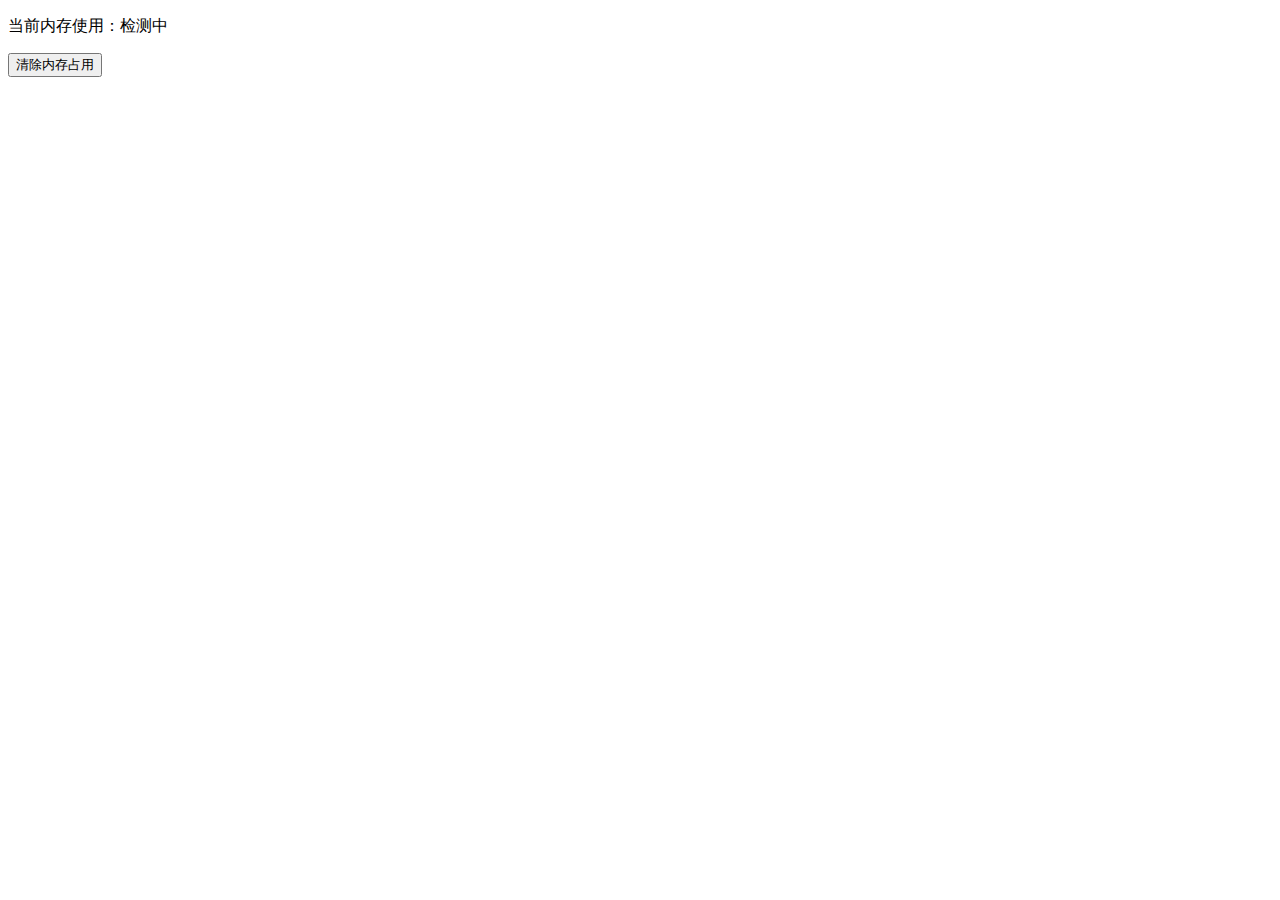
<file: haha/index.html>
<!DOCTYPE html>
<html>
<head>
    <meta charset="utf-8" />
    <title>丢人的内存检测</title>
    <meta name="viewport" content="width=device-width, initial-scale=1">

</head>
<body>
    <p id="ram">当前内存使用：检测中</p>
        <script>
            var i = 10;
            var interval = setInterval(function(){ram()},800);
            function ram(){
                if(i<=5){
                    var ram = Math.floor(Math.random()*10);
                }
                if(i>5&&i<=10){
                    var ram = Math.floor(Math.random()*10)+10;
                }
                if(i>10&&i<=15){
                    var ram = Math.floor(Math.random()*20)+20;
                }
                if(i>15&&i<=20){
                    var ram = Math.floor(Math.random()*30)+40;
                }
                if(i>20&&i<=30){
                    var ram = Math.floor(Math.random()*20)+70;
                }
                if(i>30){
                    var ram = Math.floor(Math.random()*10)+90;
                }
                i++;
                document.getElementById("ram").innerHTML = "当前内存使用："+ram+"%";
            }
            function clean(){
                alert("清除成功！");
                i = 0;
            }
        </script>
    <input type="button" value="清除内存占用" onclick="clean()">
</body>
</html>
</file>
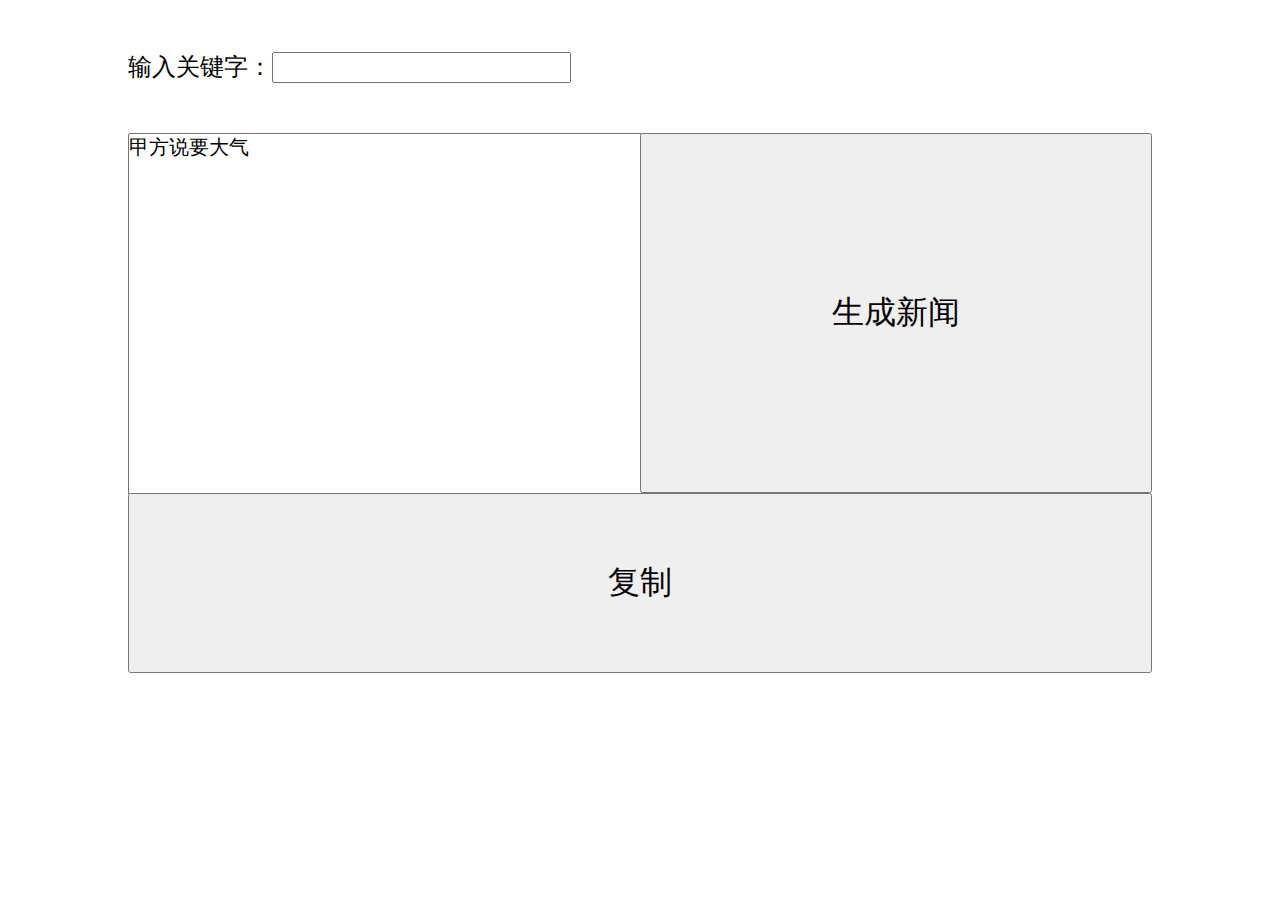
<file: news/index.html>
<!DOCTYPE html>
<html>
<head>
    <meta charset="utf-8" />
    <meta http-equiv="X-UA-Compatible" content="IE=edge">
    <title>一键新闻生成器</title>
    <meta name="viewport" content="width=device-width, initial-scale=1">

    <style>
        html{
            height: 100%;
        }
        *{
            padding: 0;
            margin: 0;
            font-family: 'Microsoft YaHei';
        }
        body{
            padding: 0;
            margin: 0;
            margin-left:10%; 
            height: 100%;
            width: 80%;
        }
        .Key,{
            font-size: 1em;
        }
        .left{
            float: left;
            width: 50%;
            height: 100%;
        }
        #lj{
            font-size: 20px;
            padding: 0;
            margin: 0;
            width: 100%;
            height: 100%;
            resize: none;
        }
        #sub,#copy{
            width: 100%;
            height: 100%;
            font-size: 2em;
        }
        .right{
            float:left;
            width: 50%;
            height: 100%;
        }

    
    </style>
</head>
<body>
    <div style="padding-top:5%; font-size: 1.5em">
        输入关键字：<input class="Key" type="text" id="mt" style="font-size:1em">
    </div>
    <div style="margin:50px 0 0 0; height: 40%">
        <div class="left">
            <textarea id="lj">甲方说要大气</textarea>
        </div>
        <div class="right">
            <button id="sub">生成新闻</button>
        </div>
    </div>
    <div style="height:20%">
        <button id="copy">复制</button>
    </div>
</body>
</html> 

<script>
    sub.onclick = function makelaji(){
        var key = document.getElementById('mt').value;  
        if(key==''){
            window.alert("你给我输入啊");
            document.getElementById('lj').value = "";
        }else{
            document.getElementById('lj').value= key + "是什么意思？" + key +"是什么梗？"+ key +"是谁？"+"这个梗又从何而来？"+ "为什么一瞬间就有很多人使用这个梗？" + "为什么大家都在"+key+"？"+ "相信不少同学都很想了解这个梗，下面就让小编为大家介绍一下"+ key +"的详细内容。"+ key +"是什么意思？"+ key +"是什么梗？"+ key +"是谁？这个梗又是从何而来？为什么一瞬间就有好多人使用这个梗？为什么大家都在"+ key +"？相信不少同学都很想了解这个梗，下面就让小编来为大家介绍一下"+ key +"梗的详细内容。"+ key +"是什么意思？"+ key +"是什么梗？"+ key +"是谁？这个梗又是从何而来？为什么一瞬间就有好多人使用这个梗？为什么大家都在"+ key +"？相信不少同学都很想了解这个梗，下面就让小编来为大家介绍一下"+ key +"梗的详细内容。"+ key +"是什么意思？"+ key +"是什么梗？"+ key +"是谁？这个梗又是从何而来？为什么一瞬间就有好多人使用这个梗？为什么大家都在"+ key +"？相信不少同学都很想了解这个梗，下面就让小编来为大家介绍一下"+ key +"梗的详细内容。" + '\n'+'\n' + "以上就是"+ key +"的全部内容，希望能够帮助到大家。";
        }
        console.log(key);
    }

    copy.onclick = function coPy(){
        var content = document.getElementById('lj');
        content.select();
        document.execCommand("copy");
    }

</script>
</file>
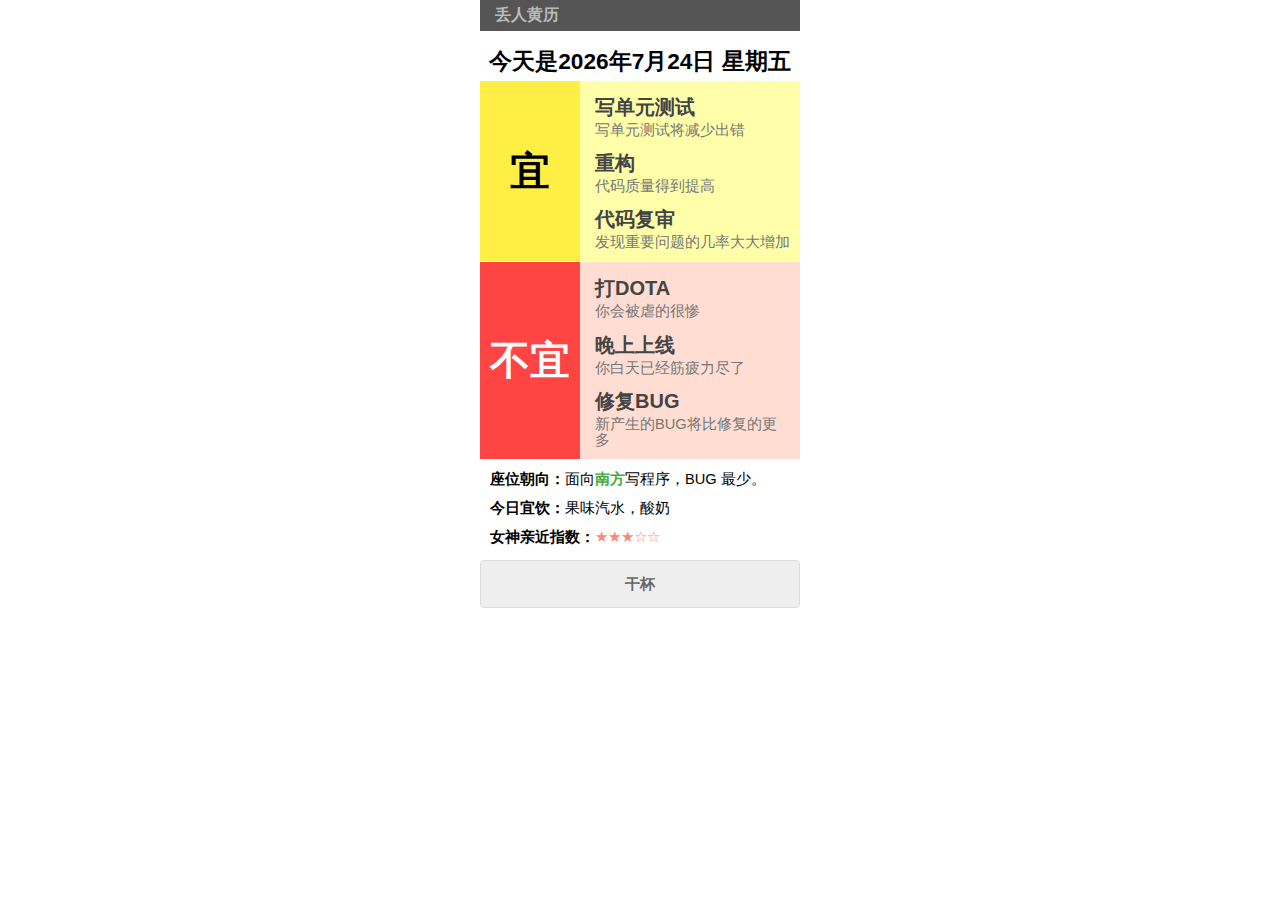
<file: oldage/index.html>
<!DOCTYPE html>
<html>
<head>
    <meta charset="utf-8" />
    <title>尽人事，听天命</title>
    <link rel="stylesheet" type="text/css" media="screen" href="./main.css" />
    <script src="./jquery.js"></script> 
    <script src="./main.js"></script>
</head>
<body>
    <div class="container">
        <div class="title">
            丢人黄历
        </div>
        <div class="date">
        </div>
        <div class="good">
            <div class="title">
                <table>
                    <tr><td>宜</td></tr>
                </table>
            </div>
            <div class="content">
                <ul></ul>
            </div>
            <div class="clear"></div>
        </div>
        <div class="split"></div>
        <div class="bad">
            <div class="title">
                <table>
                    <tr><td>不宜</td></tr>
                </table>
            </div>
            <div class="content">
                <ul></ul>
            </div>
            <div class="clear"></div>
        </div>
        <div class="split"></div>
        <div class="line-tip">
            <strong>座位朝向：</strong>面向<span class="direction_value"></span>写程序，BUG 最少。
        </div>
        <div class="line-tip">
            <strong>今日宜饮：</strong><span class="drink_value"></span>
        </div>
        <div class="line-tip">
            <strong>女神亲近指数：</strong><span class="goddes_value"></span>
        </div>
        <div class="adlink">
            <a href="http://http://www.acfun.cn/" target="dev_qiu_qian">干杯</a>
        </div>
    </div>
</body>
</html>
</file>
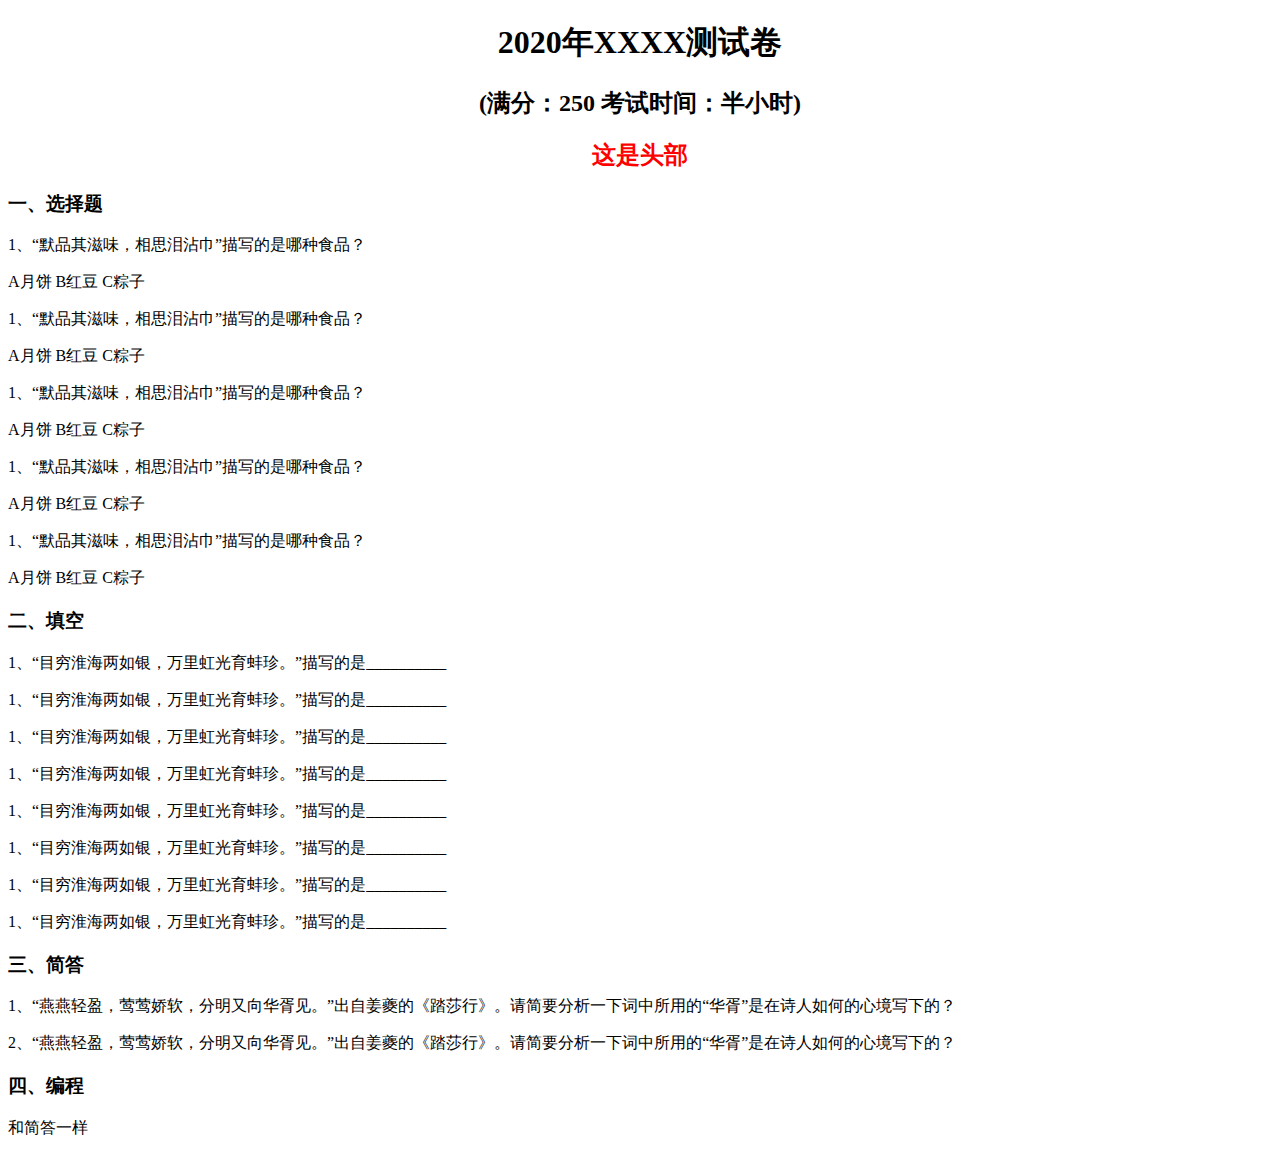
<file: test/index.html>
<!DOCTYPE html>
<html lang="zh">
<head>
  <meta charset="UTF-8">
  <meta name="viewport" content="width=device-width, initial-scale=1.0">
  <meta http-equiv="X-UA-Compatible" content="ie=edge">
  <title>XXX考卷</title>
  <style>
    .tips{
      color: red;
    }
    .head h1, .head h2{
      text-align: center;
    }
  </style>
</head>
<body>
  <div class="head">
    <h1>
      2020年XXXX测试卷
    </h1>
    <h2>
      (满分：250 考试时间：半小时)
    </h2>
    <h2 class="tips">这是头部</h2>
  </div>
  <div class="t1">
    <h3>一、选择题</h3>
    <p class="t1-que">1、“默品其滋味，相思泪沾巾”描写的是哪种食品？</p>
    <p class="t1-option">
      <span>A月饼</span>
      <span>B红豆</span>
      <span>C粽子</span>
    </p>
    <p class="t1-que">1、“默品其滋味，相思泪沾巾”描写的是哪种食品？</p>
    <p class="t1-option">
      <span>A月饼</span>
      <span>B红豆</span>
      <span>C粽子</span>
    </p>
    <p class="t1-que">1、“默品其滋味，相思泪沾巾”描写的是哪种食品？</p>
    <p class="t1-option">
      <span>A月饼</span>
      <span>B红豆</span>
      <span>C粽子</span>
    </p>
    <p class="t1-que">1、“默品其滋味，相思泪沾巾”描写的是哪种食品？</p>
    <p class="t1-option">
      <span>A月饼</span>
      <span>B红豆</span>
      <span>C粽子</span>
    </p>
    <p class="t1-que">1、“默品其滋味，相思泪沾巾”描写的是哪种食品？</p>
    <p class="t1-option">
      <span>A月饼</span>
      <span>B红豆</span>
      <span>C粽子</span>
    </p>
  </div>
  <div class="t2">
    <h3>二、填空</h3>
    <p class="t2-que">1、“目穷淮海两如银，万里虹光育蚌珍。”描写的是__________</p>
    <p class="t2-que">1、“目穷淮海两如银，万里虹光育蚌珍。”描写的是__________</p>
    <p class="t2-que">1、“目穷淮海两如银，万里虹光育蚌珍。”描写的是__________</p>
    <p class="t2-que">1、“目穷淮海两如银，万里虹光育蚌珍。”描写的是__________</p>
    <p class="t2-que">1、“目穷淮海两如银，万里虹光育蚌珍。”描写的是__________</p>
    <p class="t2-que">1、“目穷淮海两如银，万里虹光育蚌珍。”描写的是__________</p>
    <p class="t2-que">1、“目穷淮海两如银，万里虹光育蚌珍。”描写的是__________</p>
    <p class="t2-que">1、“目穷淮海两如银，万里虹光育蚌珍。”描写的是__________</p>
  </div>
  <div class="t3">
    <h3>三、简答</h3>
    <p class="t3-que">1、“燕燕轻盈，莺莺娇软，分明又向华胥见。”出自姜夔的《踏莎行》。请简要分析一下词中所用的“华胥”是在诗人如何的心境写下的？</p>
    <p class="t3-que">2、“燕燕轻盈，莺莺娇软，分明又向华胥见。”出自姜夔的《踏莎行》。请简要分析一下词中所用的“华胥”是在诗人如何的心境写下的？</p>
  </div>
  <div class="t4">
    <h3>四、编程</h3>
    <p>和简答一样</p>
  </div>
</body>
</html>
</file>
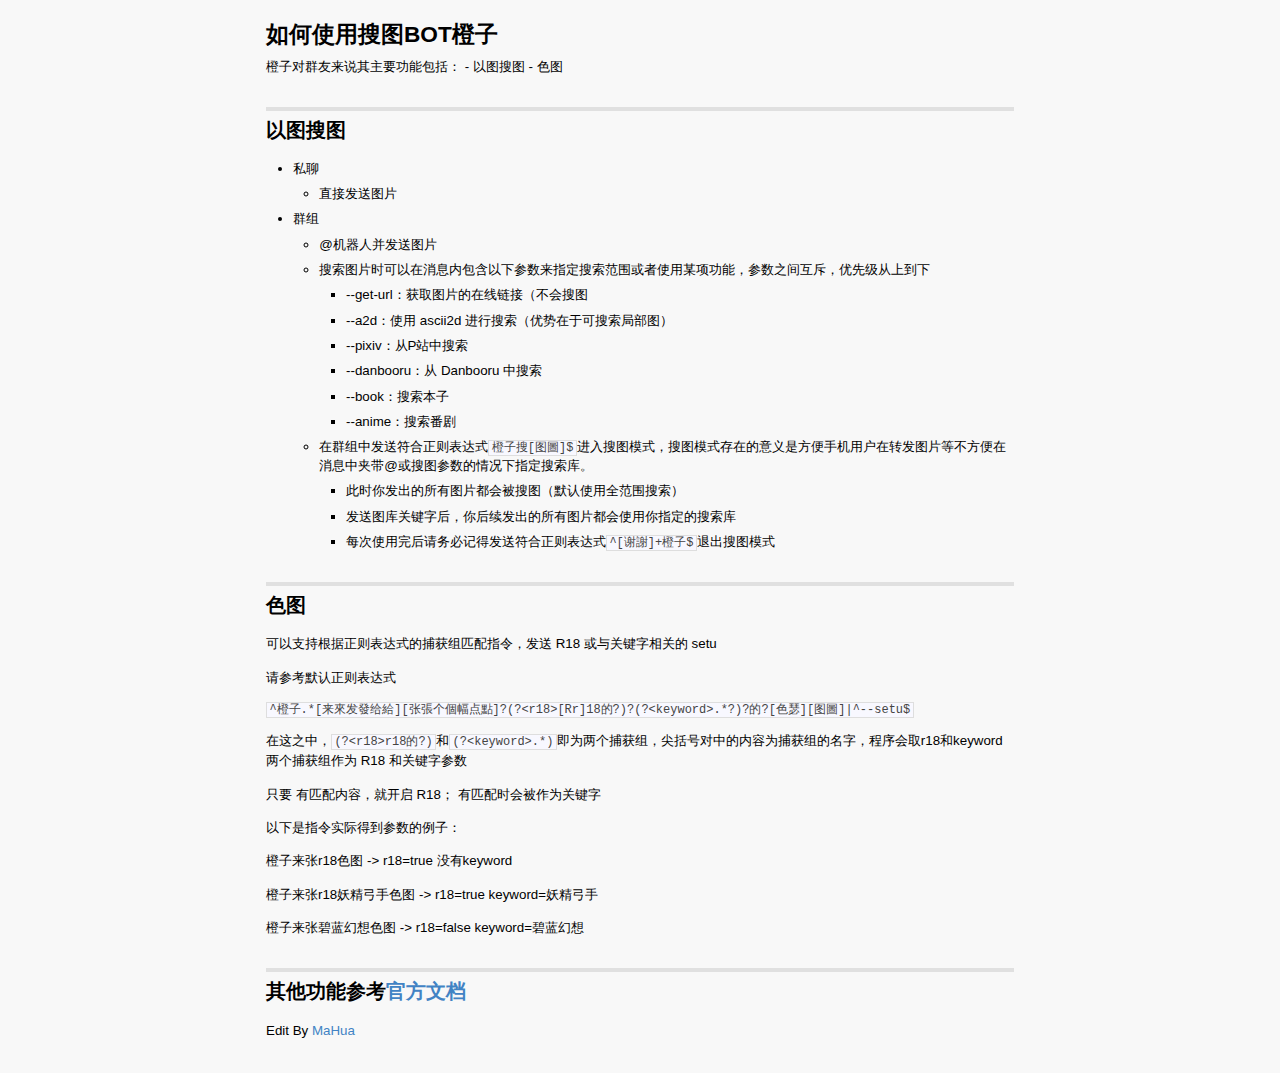
<file: sb/info.html>
<html lang="en"><head>
    <meta charset="UTF-8">
    <title></title>
<style id="system" type="text/css">*{margin:0;padding:0;}body {	font:13.34px helvetica,arial,freesans,clean,sans-serif;	color:black;	line-height:1.4em;	background-color: #F8F8F8;	padding: 0.7em;}p {	margin:1em 0;	line-height:1.5em;}table {	font-size:inherit;	font:100%;	margin:1em;}table th{border-bottom:1px solid #bbb;padding:.2em 1em;}table td{border-bottom:1px solid #ddd;padding:.2em 1em;}input[type=text],input[type=password],input[type=image],textarea{font:99% helvetica,arial,freesans,sans-serif;}select,option{padding:0 .25em;}optgroup{margin-top:.5em;}pre,code{font:12px Monaco,"Courier New","DejaVu Sans Mono","Bitstream Vera Sans Mono",monospace;}pre {	margin:1em 0;	font-size:12px;	background-color:#eee;	border:1px solid #ddd;	padding:5px;	line-height:1.5em;	color:#444;	overflow:auto;	-webkit-box-shadow:rgba(0,0,0,0.07) 0 1px 2px inset;	-webkit-border-radius:3px;	-moz-border-radius:3px;border-radius:3px;white-space: pre-wrap;word-wrap:break-word;}pre code {	padding:0;	font-size:12px;	background-color:#eee;	border:none;}code {	font-size:12px;	background-color:#f8f8ff;	color:#444;	padding:0 .2em;	border:1px solid #dedede;}img{border:0;max-width:100%;}abbr{border-bottom:none;}a{color:#4183c4;text-decoration:none;}a:hover{text-decoration:underline;}a code,a:link code,a:visited code{color:#4183c4;}h2,h3{margin:1em 0;}h1,h2,h3,h4,h5,h6{border:0;}h1{font-size:170%;border-top:4px solid #aaa;padding-top:.5em;margin-top:1.5em;}h1:first-child{margin-top:0;padding-top:.25em;border-top:none;}h2{font-size:150%;margin-top:1.5em;border-top:4px solid #e0e0e0;padding-top:.5em;}h3{margin-top:1em;}hr{border:1px solid #ddd;}ul{margin:1em 0 1em 2em;}ol{margin:1em 0 1em 2em;}ul li,ol li{margin-top:.5em;margin-bottom:.5em;}ul ul,ul ol,ol ol,ol ul{margin-top:0;margin-bottom:0;}blockquote{margin:1em 0;border-left:5px solid #ddd;padding-left:.6em;color:#555;}dt{font-weight:bold;margin-left:1em;}dd{margin-left:2em;margin-bottom:1em;}@media screen and (min-width: 768px) {    body {        width: 748px;        margin:10px auto;    }}</style><style id="custom" type="text/css"></style></head>
<body marginheight="0"><h1>如何使用搜图BOT橙子</h1>
<p>橙子对群友来说其主要功能包括：
- 以图搜图
- 色图

</p>
<h2>以图搜图</h2>
<ul>
<li>私聊<ul>
<li>直接发送图片</li>
</ul>
</li>
<li>群组<ul>
<li>@机器人并发送图片</li>
<li>搜索图片时可以在消息内包含以下参数来指定搜索范围或者使用某项功能，参数之间互斥，优先级从上到下<ul>
<li>--get-url：获取图片的在线链接（不会搜图</li>
<li>--a2d：使用 ascii2d 进行搜索（优势在于可搜索局部图）</li>
<li>--pixiv：从P站中搜索</li>
<li>--danbooru：从 Danbooru 中搜索</li>
<li>--book：搜索本子</li>
<li>--anime：搜索番剧</li>
</ul>
</li>
<li>在群组中发送符合正则表达式<code>橙子搜[图圖]$</code>进入搜图模式，搜图模式存在的意义是方便手机用户在转发图片等不方便在消息中夹带@或搜图参数的情况下指定搜索库。<ul>
<li>此时你发出的所有图片都会被搜图（默认使用全范围搜索）</li>
<li>发送图库关键字后，你后续发出的所有图片都会使用你指定的搜索库</li>
<li>每次使用完后请务必记得发送符合正则表达式<code>^[谢謝]+橙子$</code>退出搜图模式</li>
</ul>
</li>
</ul>
</li>
</ul>
<h2>色图</h2>
<p>可以支持根据正则表达式的捕获组匹配指令，发送 R18 或与关键字相关的 setu

</p>
<p>请参考默认正则表达式

</p>
<p><code>^橙子.*[来來发發给給][张張个個幅点點]?(?&lt;r18&gt;[Rr]18的?)?(?&lt;keyword&gt;.*?)?的?[色瑟][图圖]|^--setu$</code>

</p>
<p>在这之中，<code>(?&lt;r18&gt;r18的?)</code>和<code>(?&lt;keyword&gt;.*)</code>即为两个捕获组，尖括号对中的内容为捕获组的名字，程序会取r18和keyword两个捕获组作为 R18 和关键字参数

</p>
<p>只要 <r18> 有匹配内容，就开启 R18；<keyword> 有匹配时会被作为关键字

</keyword></r18></p>
<p>以下是指令实际得到参数的例子：

</p>
<p>橙子来张r18色图 -&gt; r18=true 没有keyword

</p>
<p>橙子来张r18妖精弓手色图 -&gt; r18=true keyword=妖精弓手

</p>
<p>橙子来张碧蓝幻想色图 -&gt; r18=false keyword=碧蓝幻想

</p>
<h2>其他功能参考<a href="https://github.com/Tsuk1ko/CQ-picfinder-robot/wiki/%E5%A6%82%E4%BD%95%E9%A3%9F%E7%94%A8">官方文档</a></h2>
<p>Edit By <a href="http://mahua.jser.me">MaHua</a></p>
</body></html>
</file>
<file: oldage/main.css>
body * {
	font-family:"Consolas","Microsoft Yahei", Arial, sans-serif;
}

body {
	background: white;
	margin: 0;
	padding: 0;
}

.container {
	width: 320px;
	margin: 0 auto 50px;
}

.container>.title {
	color: #bbb;
	font-weight: bold;
	margin-bottom: 10px;
	background: #555;
	padding: 5px 15px;
}

.adlink {
	text-align: center;
	font-size: 11pt;
}

.adlink a {
	text-decoration: none;
	display:block;
	color: #666;
	font-weight: bold;
	margin-bottom: 10px;
	background: #eee;
	border: 1px solid #ddd;
	border-radius: 4px;
	padding: 10pt;
	margin-top: 10pt;
}

.date{
	font-size:17pt;
	font-weight: bold;
	line-height: 30pt;
	text-align: center;
}

.split, .clear {
	clear: both;
	height: 1px;
	overflow-y: hidden;
}

.good, .bad {
	clear: both;
	position: relative;
}

.bad {
	/*top: -1px;*/
}

.good .title, .bad .title {
	float: left;
	width: 100px;
	font-weight: bold;
	text-align: center;
	font-size: 30pt;
	position:absolute;
	top:0;
	bottom:0;
}

.good .title>table, .bad .title>table {
	position:absolute;
	width:100%;
	height:100%;
	border:none;
}

.good .title {
	background: #ffee44;
}

.someday .good .title {
	background: #aaaaaa;
}

.bad .title {
	background: #ff4444;
	color: #fff;
}

.someday .bad .title {
	background: #666666;
	color: #fff;
}

.good .content, .bad .content {
	margin-left: 115px;
	padding-right: 10px;
	padding-top: 1px;
	font-size:15pt;
}

.someday .good {
	background: #dddddd;
}

.someday .bad {
	background: #aaaaaa;
}

.good {
	background: #ffffaa;
}

.bad {
	background: #ffddd3;
}

.content ul {
	list-style: none;
	margin:10px 0 0;
	padding:0;
}

.content ul li {
	line-height:150%;
	font-size: 15pt;
	font-weight: bold;
	color: #444;
}

.content ul li div.description {
	font-size: 11pt;
	font-weight: normal;
	color: #777;
	line-height: 110%;
	margin-bottom: 10px;
}

.line-tip {
	font-size: 11pt;
	margin-top: 10px;
	margin-left: 10px;
}

.direction_value {
	color:#4a4;
	font-weight: bold;
}

.someday .direction_value {
	color:#888;
}

.goddes_value {
	color: #f87;
}

.someday .goddes_value {
	color: #777;
}

.comment {
	margin-top: 50px;
	font-size: 11pt;
	margin-left: 10px;
}

.comment ul {
	margin-left: 0;
	padding-left: 20px;
	color: #999;
}
</file>
